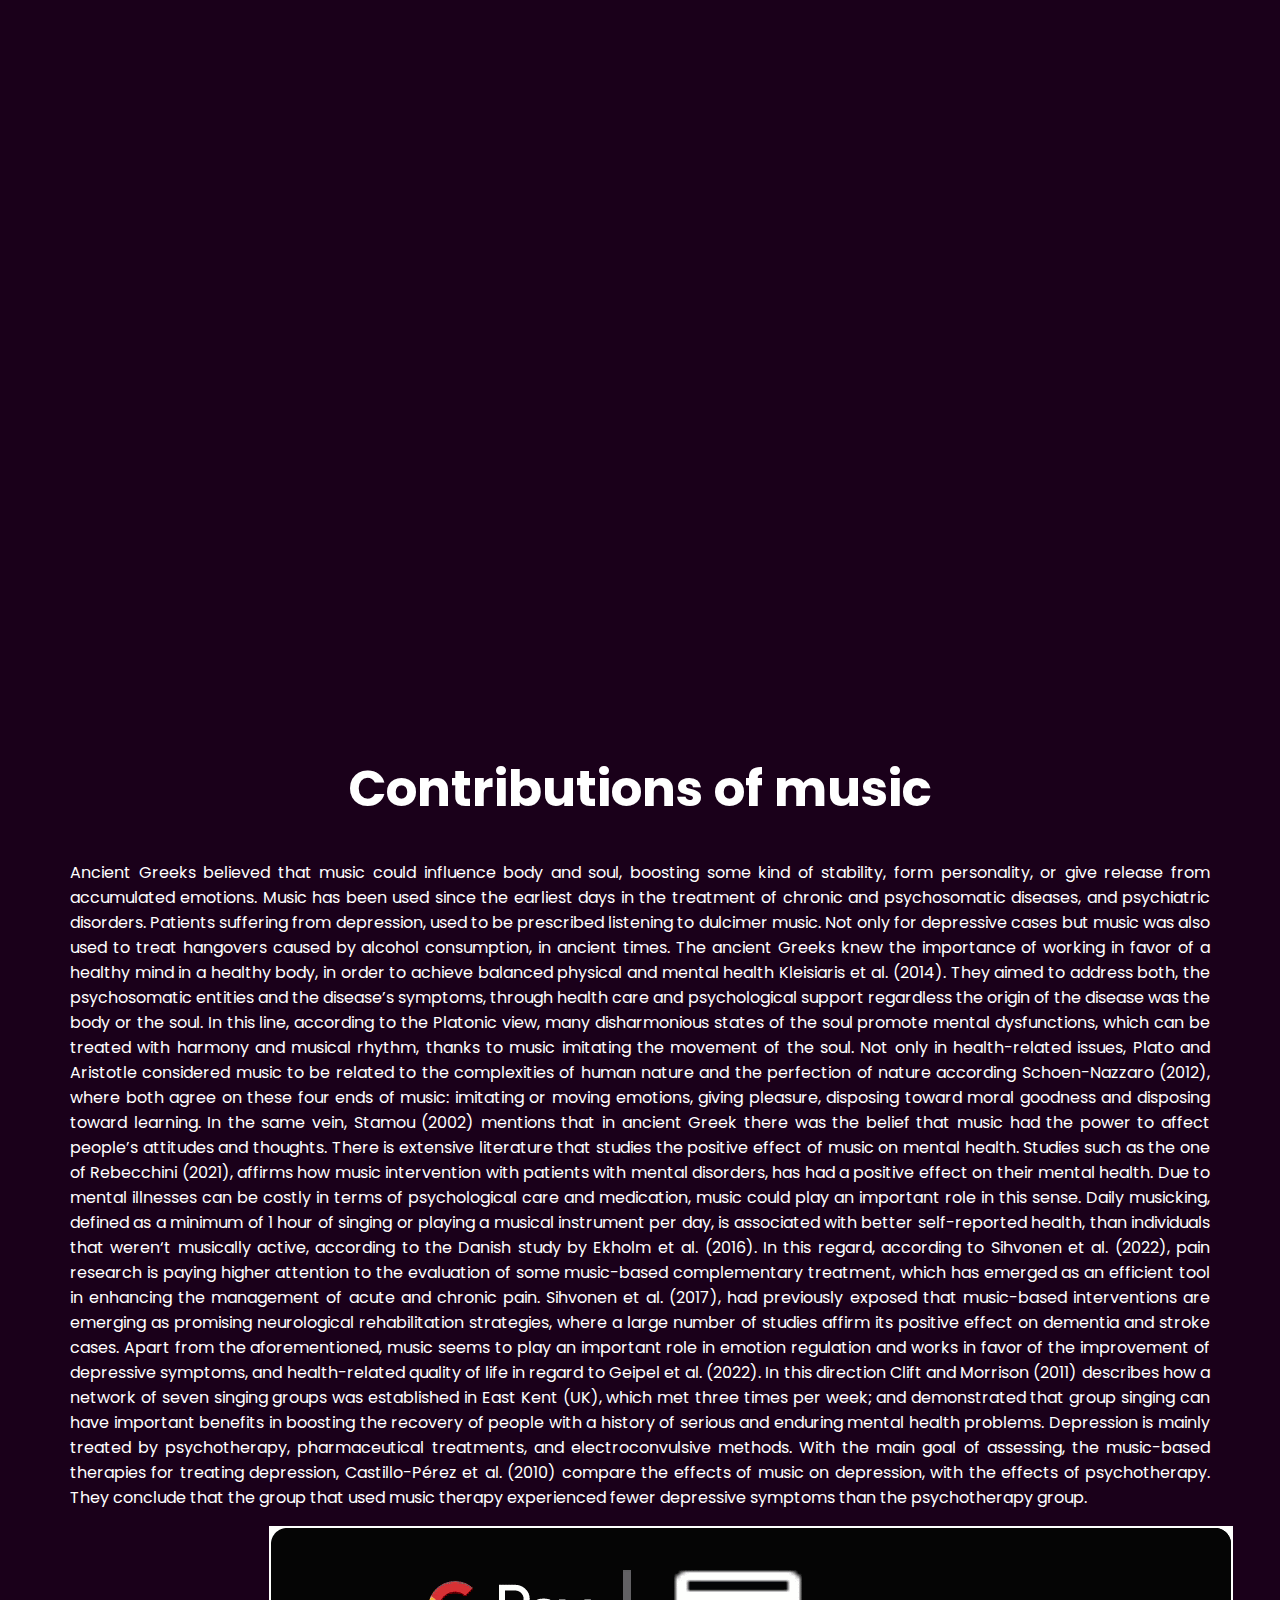
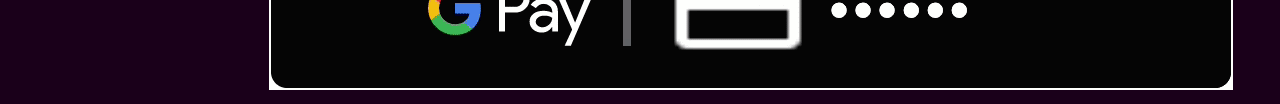
<file: page2.html>
<!DOCTYPE html>
<html lang="en">
<head>
    <meta charset="UTF-8">
    <meta http-equiv="X-UA-Compatible" content="IE=edge">
    <meta name="viewport" content="width=device-width, initial-scale=1.0">
    <title>p2</title>
    <link rel="stylesheet" href="style2.css">
</head>
<body>
<center>
    <div class="content">
    <iframe width="1200" height="630" src="https://www.youtube.com/embed/jPDKi-i618U" title="YouTube video player" frameborder="0" allow="accelerometer; autoplay; clipboard-write; encrypted-media; gyroscope; picture-in-picture; web-share" allowfullscreen></iframe>
    <h1> Contributions of music</h1> 
    <p>Ancient Greeks believed that music could influence body and soul, boosting some kind of stability, form personality, or
        give release from accumulated emotions. Music has been used since the earliest days in the treatment of chronic and
        psychosomatic diseases, and psychiatric disorders. Patients suffering from depression, used to be prescribed listening to
        dulcimer music. Not only for depressive cases but music was also used to treat hangovers caused by alcohol consumption,
        in ancient times.
        The ancient Greeks knew the importance of working in favor of a healthy mind in a healthy body, in order to achieve
        balanced physical and mental health Kleisiaris et al. (2014). They aimed to address both, the psychosomatic entities
        and the disease’s symptoms, through health care and psychological support regardless the origin of the disease was the
        body or the soul. In this line, according to the Platonic view, many disharmonious states of the soul promote mental
        dysfunctions, which can be treated with harmony and musical rhythm, thanks to music imitating the movement of the
        soul. Not only in health-related issues, Plato and Aristotle considered music to be related to the complexities of human
        nature and the perfection of nature according Schoen-Nazzaro (2012), where both agree on these four ends of music:
        imitating or moving emotions, giving pleasure, disposing toward moral goodness and disposing toward learning. In the
        same vein, Stamou (2002) mentions that in ancient Greek there was the belief that music had the power to affect people’s
        attitudes and thoughts.
        There is extensive literature that studies the positive effect of music on mental health. Studies such as the one of
        Rebecchini (2021), affirms how music intervention with patients with mental disorders, has had a positive effect on their
        mental health. Due to mental illnesses can be costly in terms of psychological care and medication, music could play an
        important role in this sense. Daily musicking, defined as a minimum of 1 hour of singing or playing a musical instrument
        per day, is associated with better self-reported health, than individuals that weren‘t musically active, according to the
        Danish study by Ekholm et al. (2016). In this regard, according to Sihvonen et al. (2022), pain research is paying higher
        attention to the evaluation of some music-based complementary treatment, which has emerged as an efficient tool in
        enhancing the management of acute and chronic pain. Sihvonen et al. (2017), had previously exposed that music-based
        interventions are emerging as promising neurological rehabilitation strategies, where a large number of studies affirm its
        positive effect on dementia and stroke cases.
        Apart from the aforementioned, music seems to play an important role in emotion regulation and works in favor
        of the improvement of depressive symptoms, and health-related quality of life in regard to Geipel et al. (2022). In this
        direction Clift and Morrison (2011) describes how a network of seven singing groups was established in East Kent
        (UK), which met three times per week; and demonstrated that group singing can have important benefits in boosting
        the recovery of people with a history of serious and enduring mental health problems. Depression is mainly treated
        by psychotherapy, pharmaceutical treatments, and electroconvulsive methods. With the main goal of assessing, the
        music-based therapies for treating depression, Castillo-Pérez et al. (2010) compare the effects of music on depression,
        with the effects of psychotherapy. They conclude that the group that used music therapy experienced fewer depressive
        symptoms than the psychotherapy group.</p>
    </div>
    </center>
    <marquee behavior="alternate" direction="left">
        <a href="https://play.google.com/store/apps/details?id=com.google.android.apps.nbu.paisa.user&hl=en&gl=US">
        <img src="dynamic button.gif" alt="">
    </a>
    </marquee>
</body>
</html>
</file>
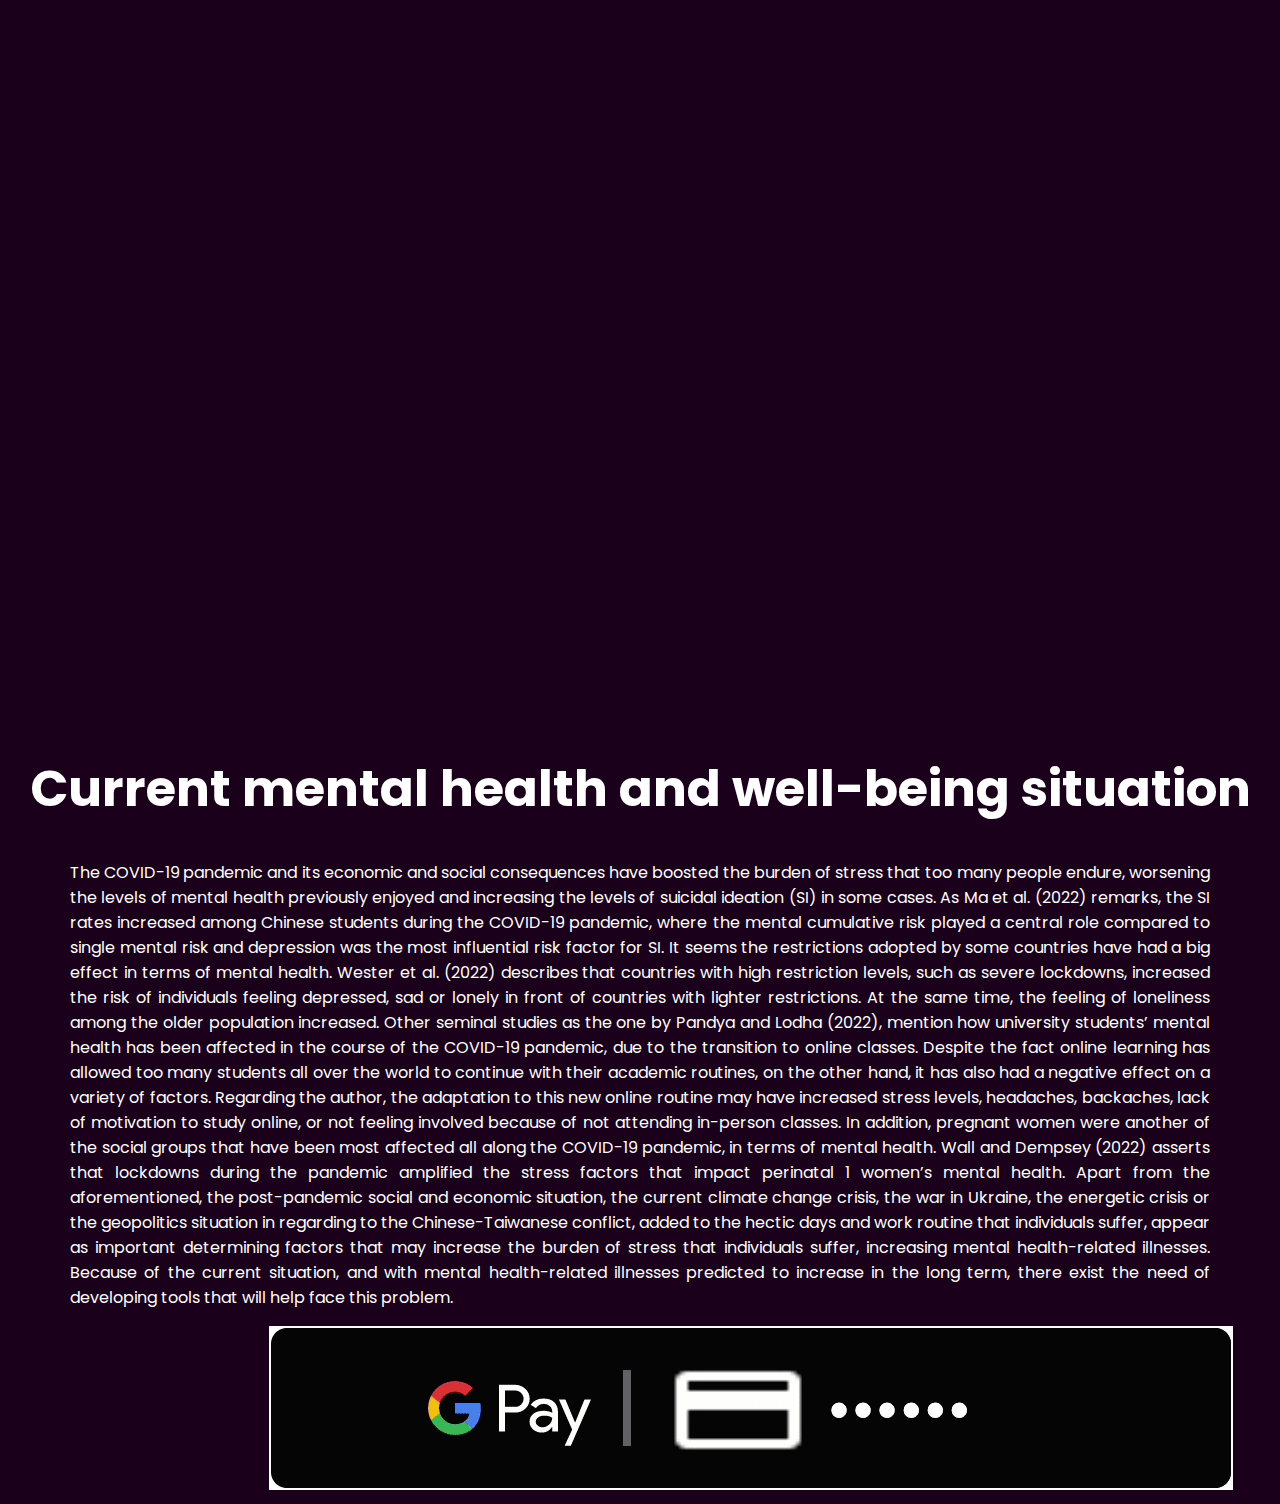
<file: page3.html>
<!DOCTYPE html>
<html lang="en">
<head>
    <meta charset="UTF-8">
    <meta http-equiv="X-UA-Compatible" content="IE=edge">
    <meta name="viewport" content="width=device-width, initial-scale=1.0">
    <title>p3</title>
    <link rel="stylesheet" href="style2.css">
</head>
<body>
<center>
    <div class="content">
        <iframe width="1200" height="630" src="https://www.youtube.com/embed/JTmIn4T1kpA" title="YouTube video player" frameborder="0" allow="accelerometer; autoplay; clipboard-write; encrypted-media; gyroscope; picture-in-picture; web-share" allowfullscreen></iframe>
    <h1> Current mental health and well-being situation</h1> 
    <p>The COVID-19 pandemic and its economic and social consequences have boosted the burden of stress that too many
        people endure, worsening the levels of mental health previously enjoyed and increasing the levels of suicidal ideation
        (SI) in some cases. As Ma et al. (2022) remarks, the SI rates increased among Chinese students during the COVID-19
        pandemic, where the mental cumulative risk played a central role compared to single mental risk and depression was the
        most influential risk factor for SI. It seems the restrictions adopted by some countries have had a big effect in terms
        of mental health. Wester et al. (2022) describes that countries with high restriction levels, such as severe lockdowns,
        increased the risk of individuals feeling depressed, sad or lonely in front of countries with lighter restrictions. At the
        same time, the feeling of loneliness among the older population increased.
        Other seminal studies as the one by Pandya and Lodha (2022), mention how university students’ mental health has
        been affected in the course of the COVID-19 pandemic, due to the transition to online classes. Despite the fact online
        learning has allowed too many students all over the world to continue with their academic routines, on the other hand, it
        has also had a negative effect on a variety of factors. Regarding the author, the adaptation to this new online routine may
        have increased stress levels, headaches, backaches, lack of motivation to study online, or not feeling involved because of
        not attending in-person classes. In addition, pregnant women were another of the social groups that have been most
        affected all along the COVID-19 pandemic, in terms of mental health. Wall and Dempsey (2022) asserts that lockdowns
        during the pandemic amplified the stress factors that impact perinatal 1 women’s mental health.
        Apart from the aforementioned, the post-pandemic social and economic situation, the current climate change crisis,
        the war in Ukraine, the energetic crisis or the geopolitics situation in regarding to the Chinese-Taiwanese conflict, added
        to the hectic days and work routine that individuals suffer, appear as important determining factors that may increase the
        burden of stress that individuals suffer, increasing mental health-related illnesses. Because of the current situation, and
        with mental health-related illnesses predicted to increase in the long term, there exist the need of developing tools that
        will help face this problem.</p>
    </div>
    </center>
    <marquee behavior="alternate" direction="left">
        <a href="https://play.google.com/store/apps/details?id=com.google.android.apps.nbu.paisa.user&hl=en&gl=US">
        <img src="dynamic button.gif" alt="">
    </a>
    </marquee>
</body>
</html>
</file>
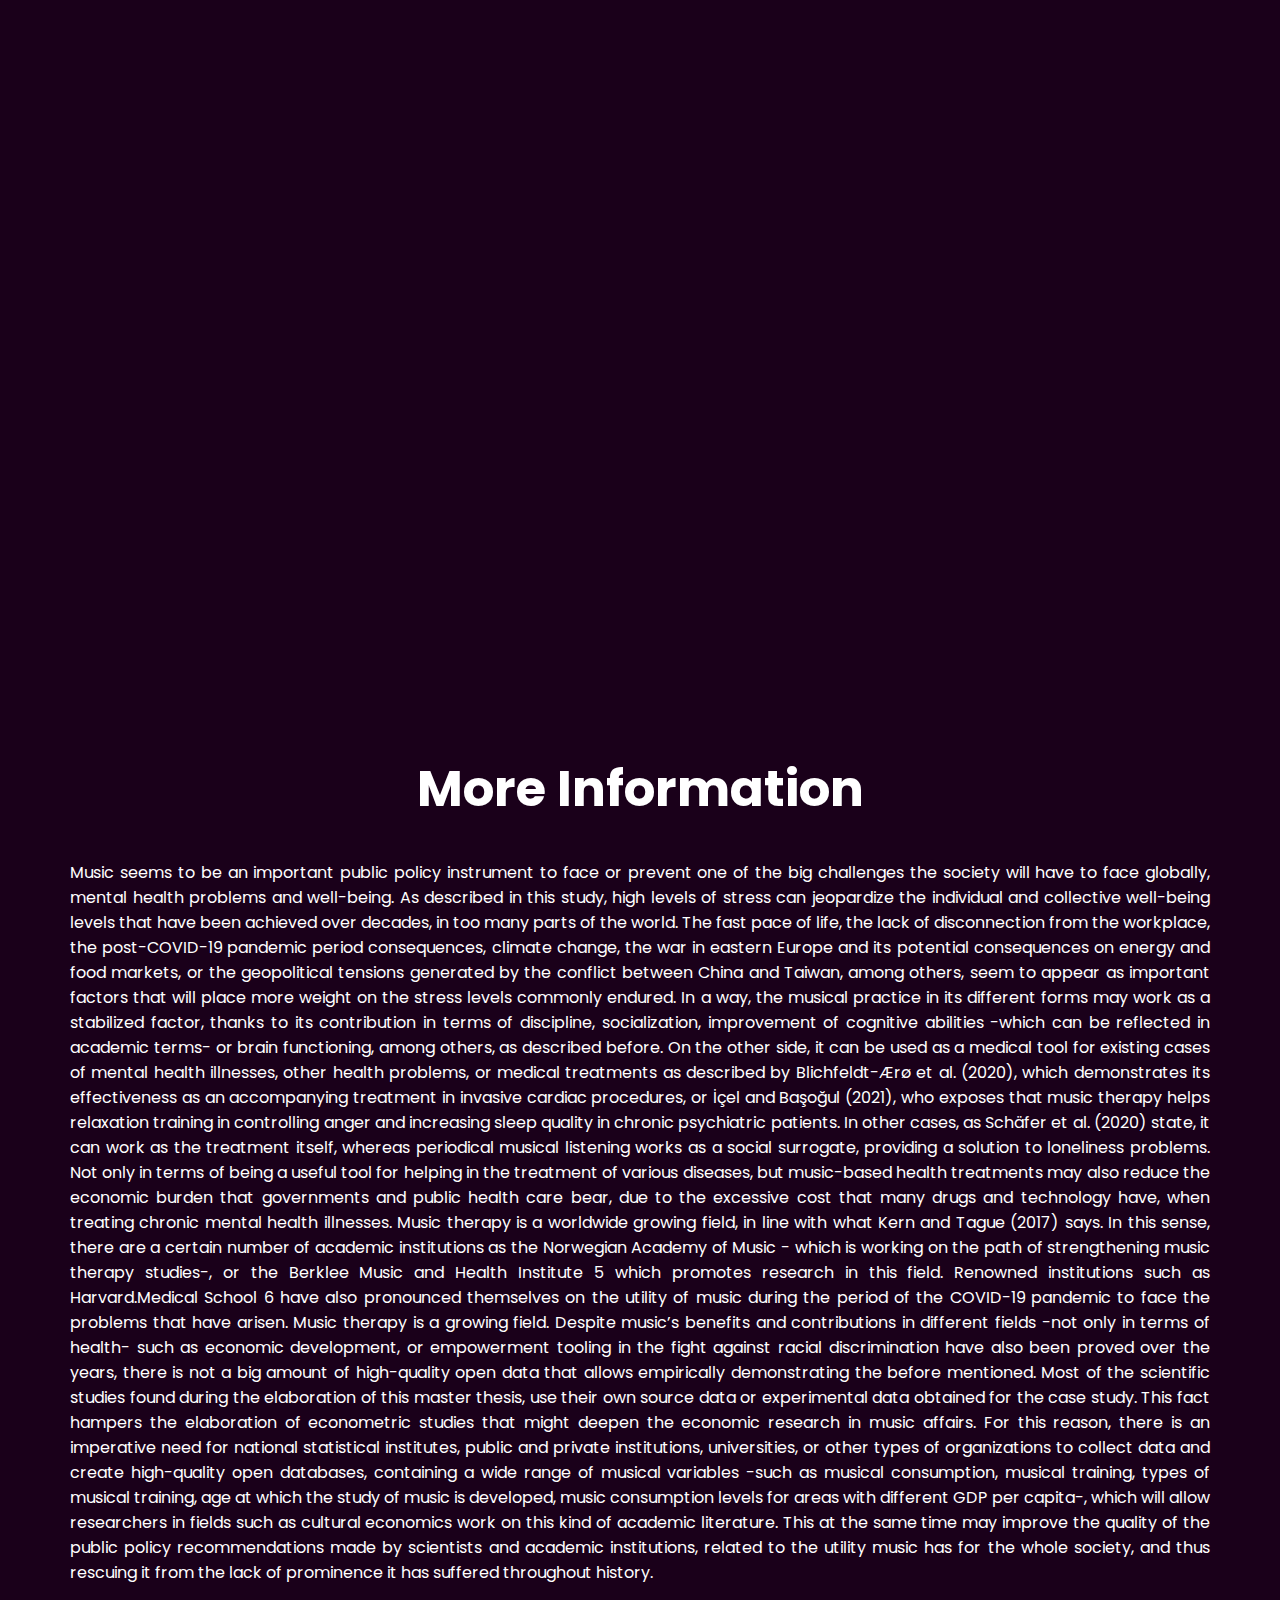
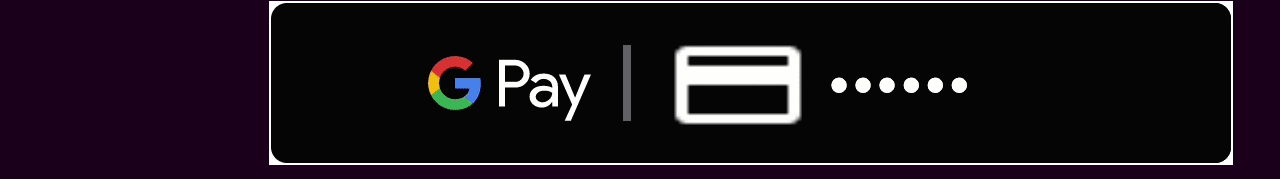
<file: page4.html>
<!DOCTYPE html>
<html lang="en">
<head>
    <meta charset="UTF-8">
    <meta http-equiv="X-UA-Compatible" content="IE=edge">
    <meta name="viewport" content="width=device-width, initial-scale=1.0">
    <title>p4</title>
    <link rel="stylesheet" href="style2.css">
</head>
<body>
<center>
    <div class="content">
        <iframe width="1200" height="630" src="https://www.youtube.com/embed/mSzxk536Bw4" title="YouTube video player" frameborder="0" allow="accelerometer; autoplay; clipboard-write; encrypted-media; gyroscope; picture-in-picture; web-share" allowfullscreen></iframe>
    <h1>More Information</h1> 
    <p>Music seems to be an important public policy instrument to face or prevent one of the big challenges the society will have
        to face globally, mental health problems and well-being. As described in this study, high levels of stress can jeopardize
        the individual and collective well-being levels that have been achieved over decades, in too many parts of the world.
        The fast pace of life, the lack of disconnection from the workplace, the post-COVID-19 pandemic period consequences,
        climate change, the war in eastern Europe and its potential consequences on energy and food markets, or the geopolitical
        tensions generated by the conflict between China and Taiwan, among others, seem to appear as important factors that will
        place more weight on the stress levels commonly endured. In a way, the musical practice in its different forms may work
        as a stabilized factor, thanks to its contribution in terms of discipline, socialization, improvement of cognitive abilities
        -which can be reflected in academic terms- or brain functioning, among others, as described before. On the other side, it
        can be used as a medical tool for existing cases of mental health illnesses, other health problems, or medical treatments
        as described by Blichfeldt-Ærø et al. (2020), which demonstrates its effectiveness as an accompanying treatment in
        invasive cardiac procedures, or İçel and Başoğul (2021), who exposes that music therapy helps relaxation training in
        controlling anger and increasing sleep quality in chronic psychiatric patients. In other cases, as Schäfer et al. (2020)
        state, it can work as the treatment itself, whereas periodical musical listening works as a social surrogate, providing a
        solution to loneliness problems.
        Not only in terms of being a useful tool for helping in the treatment of various diseases, but music-based health
        treatments may also reduce the economic burden that governments and public health care bear, due to the excessive
        cost that many drugs and technology have, when treating chronic mental health illnesses. Music therapy is a worldwide
        growing field, in line with what Kern and Tague (2017) says. In this sense, there are a certain number of academic
        institutions as the Norwegian Academy of Music - which is working on the path of strengthening music therapy studies-,
        or the Berklee Music and Health Institute 5 which promotes research in this field. Renowned institutions such as Harvard.Medical School 6 have also pronounced themselves on the utility of music during the period of the COVID-19 pandemic
        to face the problems that have arisen.
        Music therapy is a growing field. Despite music’s benefits and contributions in different fields -not only in terms of
        health- such as economic development, or empowerment tooling in the fight against racial discrimination have also been
        proved over the years, there is not a big amount of high-quality open data that allows empirically demonstrating the before
        mentioned. Most of the scientific studies found during the elaboration of this master thesis, use their own source data or
        experimental data obtained for the case study. This fact hampers the elaboration of econometric studies that might deepen
        the economic research in music affairs. For this reason, there is an imperative need for national statistical institutes,
        public and private institutions, universities, or other types of organizations to collect data and create high-quality open
        databases, containing a wide range of musical variables -such as musical consumption, musical training, types of musical
        training, age at which the study of music is developed, music consumption levels for areas with different GDP per capita-,
        which will allow researchers in fields such as cultural economics work on this kind of academic literature. This at the
        same time may improve the quality of the public policy recommendations made by scientists and academic institutions,
        related to the utility music has for the whole society, and thus rescuing it from the lack of prominence it has suffered
        throughout history.</p>
    </div>
    </center>
    <marquee behavior="alternate" direction="left">
        <a href="https://play.google.com/store/apps/details?id=com.google.android.apps.nbu.paisa.user&hl=en&gl=US">
        <img src="dynamic button.gif" alt="">
    </a>
    </marquee>
</body>
</html>
</file>
<file: style2.css>
@import url('https://fonts.googleapis.com/css2?family=Carter+One&family=Lobster&family=Montserrat:wght@100;300;500;700;900&family=Open+Sans:wght@300;700;800&family=Poppins:wght@100;200;300;400;500;700&display=swap');
body{
  margin: 0px;
  padding: 0px;
  box-sizing: border-box;
  font-family: 'poppins',sans-serif;
  background-color: rgb(26, 0, 26);
}
.content h1{
    color: #fff;
    font-size: 50px;
}
.content p{
    padding: 0 70px;
    color: #fff;
    text-align: justify;
}
.content iframe{
    padding-top: 80px;
}
</file>
